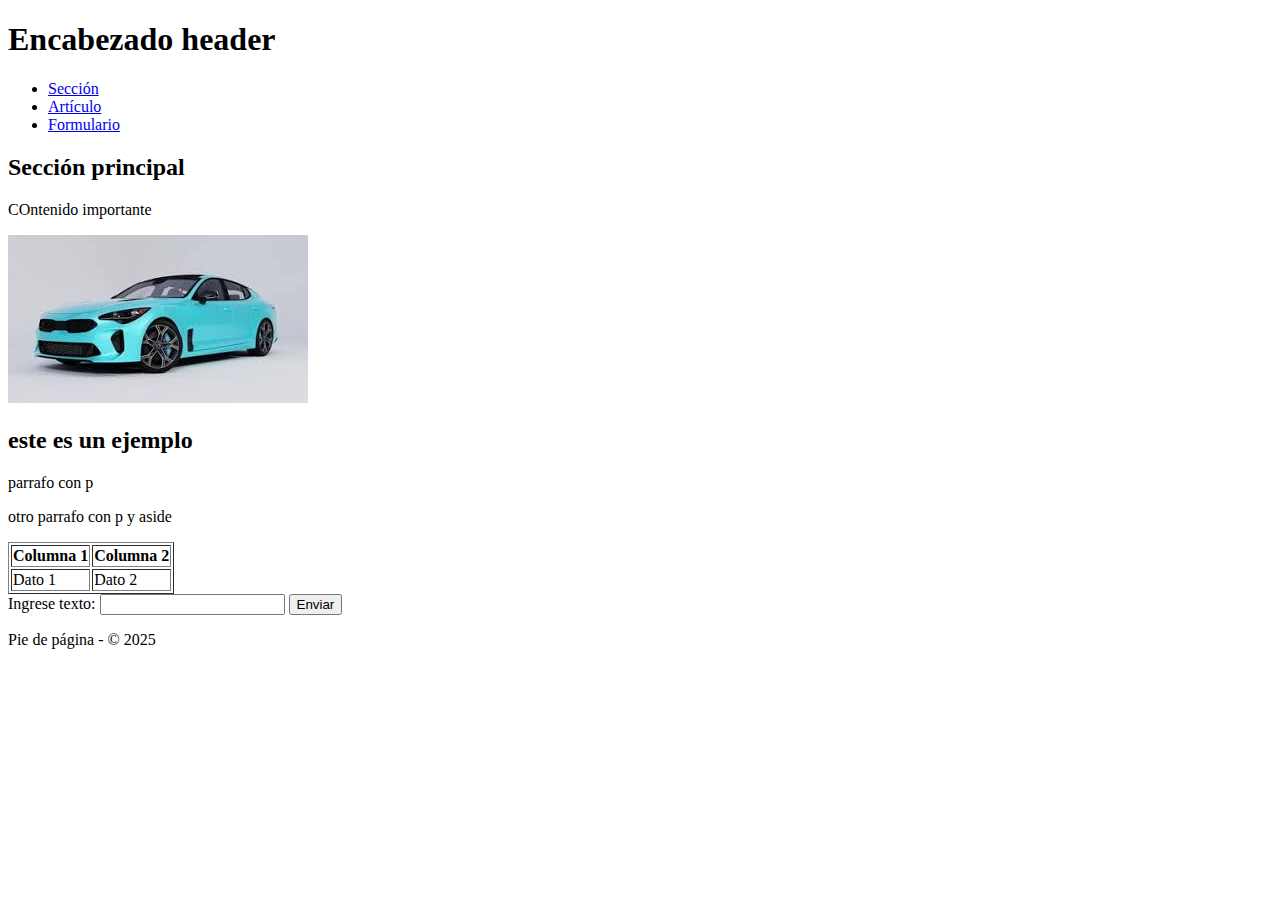
<file: Clase 2/index.html>
<!DOCTYPE html>
<html lang="en">
<head>
    <meta charset="UTF-8">
    <meta name="viewport" content="width=device-width, initial-scale=1.0">
    <title>Document</title>
</head>
<body>
    <header>
        <!-- Encabezado --!>
        <h1>Encabezado header</h1>
      </header>
      <nav>
        
        <ul>
          <li><a href="#section">Sección</a></li> 
          <li><a href="#article">Artículo</a></li>
          <li><a href="#form">Formulario</a></li>
        </ul>
      </nav>
      <section id="section">
        <!-- contenido principal -->
        <h2>Sección principal</h2> 
        <p>COntenido importante</p> 
        <img src="carro.jpeg" alt="carro">
      </section>
      <article id="article">
        <h2>este es un ejemplo</h2>
        <p>parrafo con p</p>
        <aside>
          <p>otro parrafo con p y aside</p>
        </aside>
      </article>
      <table border="1">
        <!--TH y TR -->
        <tr>
          <!-- Fila de la tabla -->
          <th>Columna 1</th> <!-- Celda de encabezado -->
          <th>Columna 2</th>
        </tr>
        <tr>
          <td>Dato 1</td> <!-- Celda de datos -->
          <td>Dato 2</td>
        </tr>
      </table>
      <form id="form">
        <!-- entrada de datos-->
        <label for="inputText">Ingrese texto:</label> 
        <input type="text" id="inputText" name="inputText"> 
        <button type="submit">Enviar</button> 
      </form>
      <footer>
        <!-- Pie de página -->
        <p>Pie de página - &copy; 2025</p>
      </footer>
</body>
</html>
</file>
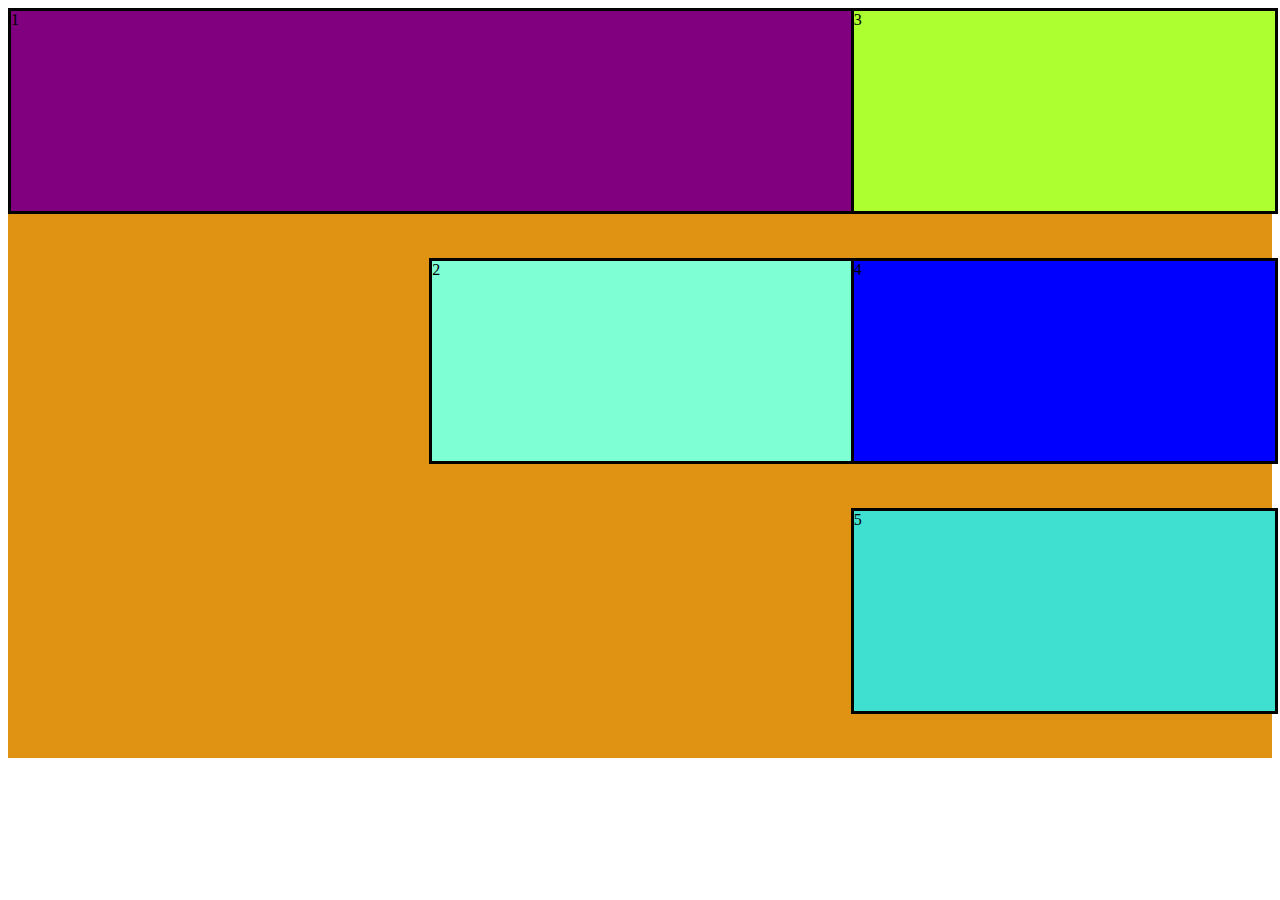
<file: clase 3/Grid.html>
<!DOCTYPE html>
<html lang="en">
<head>
    <meta charset="UTF-8">
    <meta name="viewport" content="width=, initial-scale=1.0">
    <title>Document</title>
    <link rel="stylesheet" href="./grid.css">
</head>
<body>
    <section class="grid-container">
    <div class="grid-item-1">1</div>
    <div class="grid-item-2">2</div>
    <div class="grid-item-3">3</div>
    <div class="grid-item-4">4</div>
    <div class="grid-item-5">5</div>
</section>
</body>
</html>
</file>
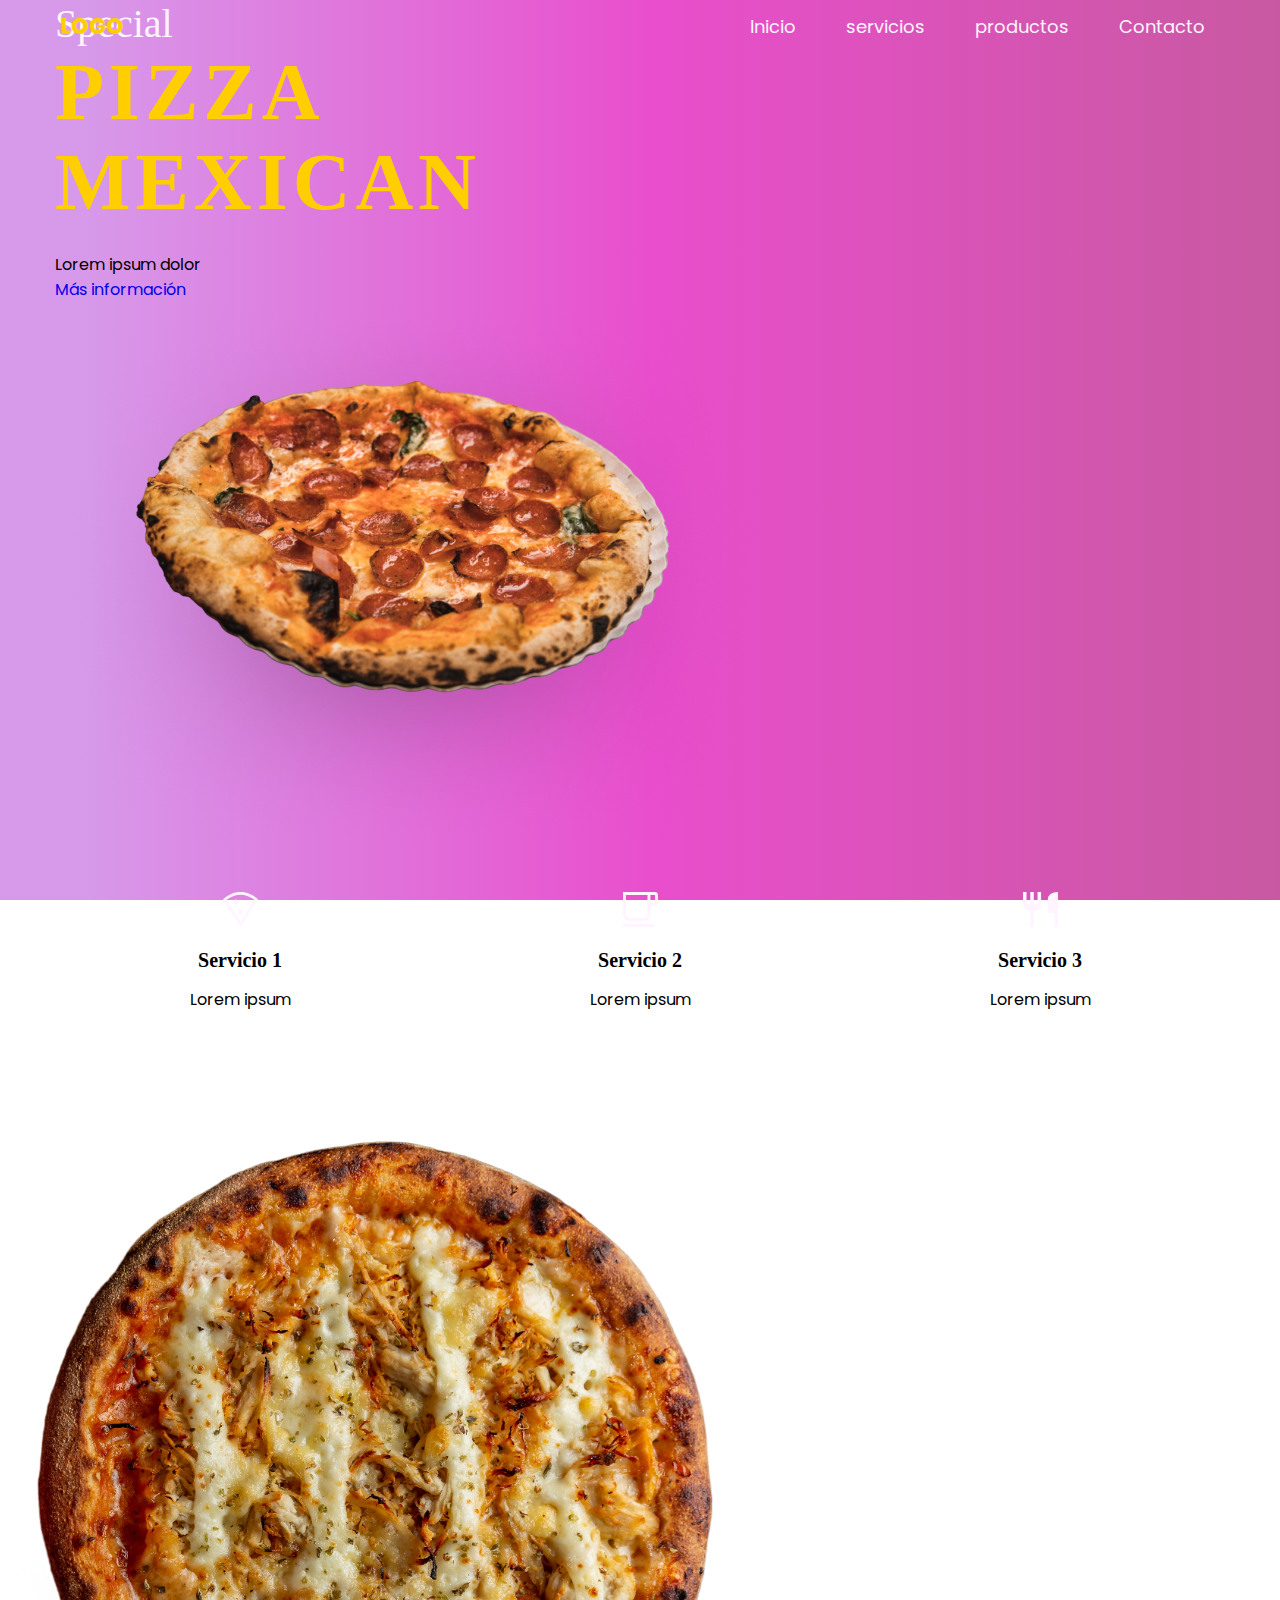
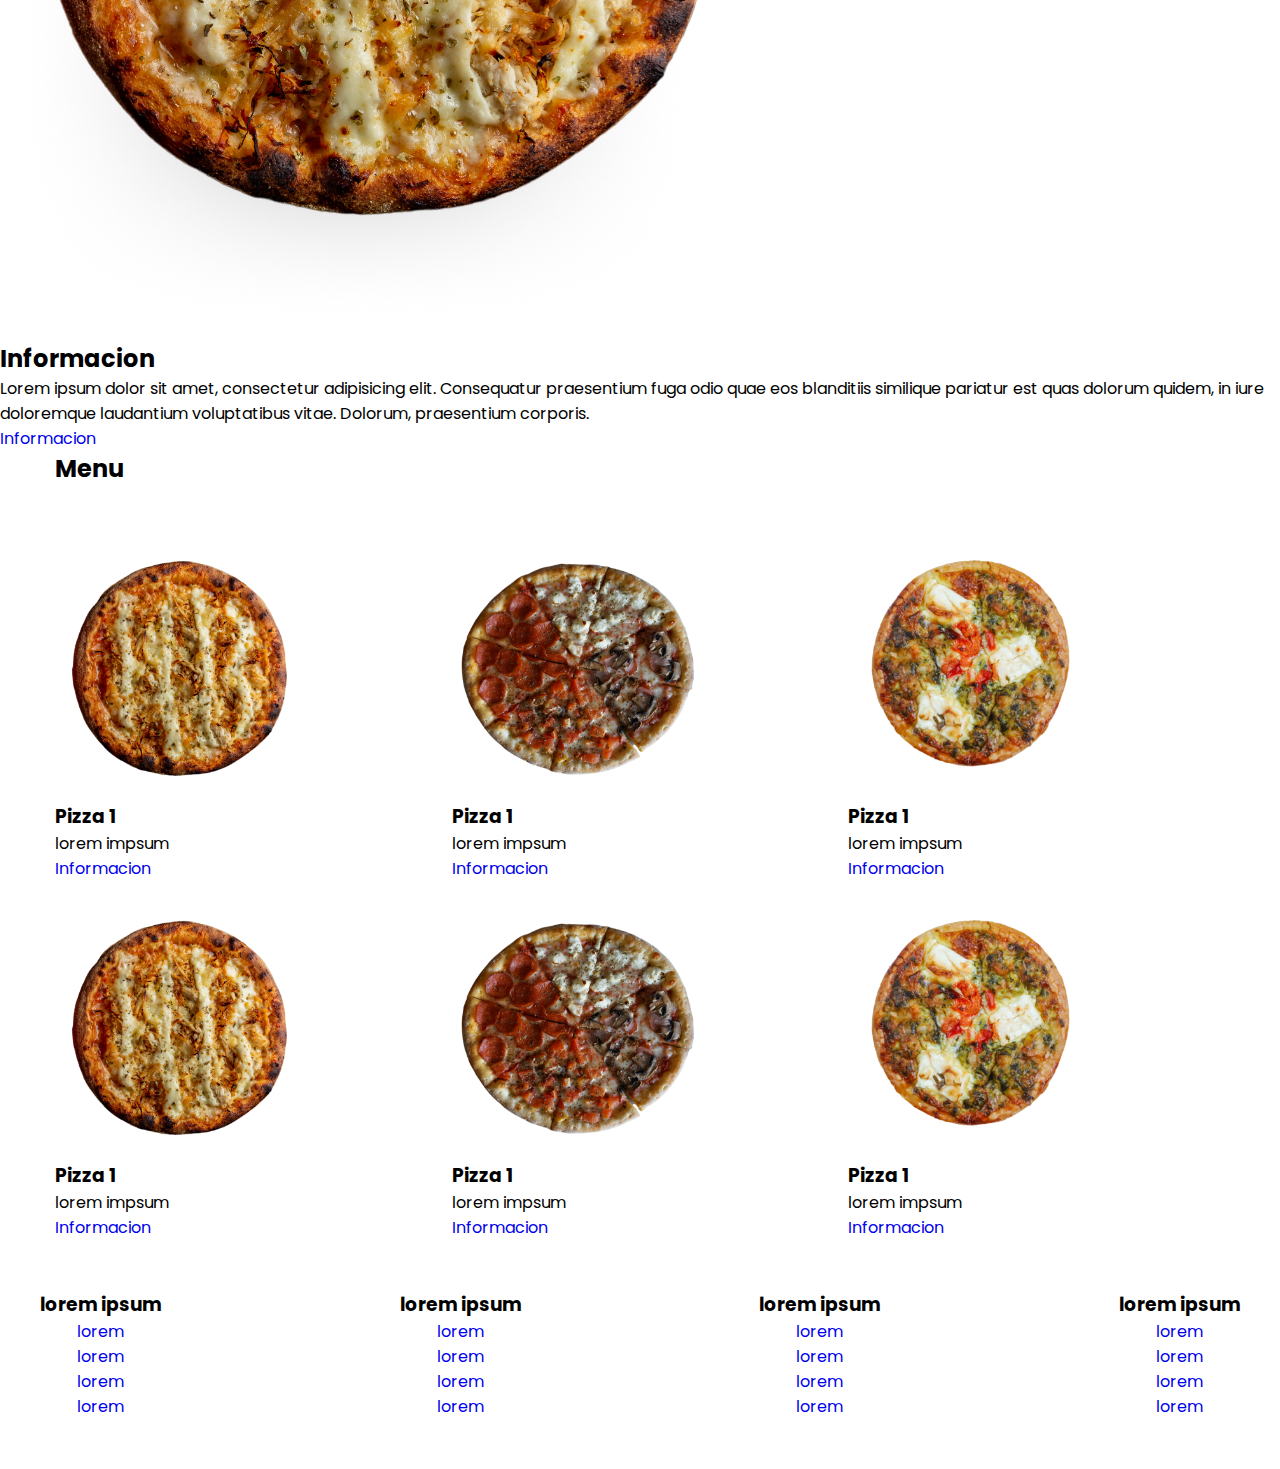
<file: PAgina/prueba.html>
<!DOCTYPE html>
<html lang="en">
<head>
    <meta charset="UTF-8">
    <meta name="viewport" content="width=device-width, initial-scale=1.0">
    <title>Document</title>
    <link rel="stylesheet" href="copilot.css">
    </head>
<body>
<header class="header">
    <div class="menu container">
    <a href="#" class="logo">Logo

    </a>
        <input type="checkbox" id="menu">
            <label for="menu">
                <img src="images/menu.png" class="menu-icono"alt="">
            </label>
    <nav class="navbar">
            <ul>
                <li><a href="">Inicio</a></li>
                <li><a href="">servicios</a></li>
                <li><a href="">productos</a></li>
                <li><a href="">Contacto</a></li>
            </ul>
    </nav>
</div>
<div class="header-content container">
    <div class="header-txt">
        <span>Special</span>
        <h1>Pizza mexican</h1>
        <p>Lorem ipsum dolor</p>
        <a href="#" class="btn-1">Más información</a>
    </div>
    <div class="header-image">
        <img src="images/bg.png" alt="">
    </div>


</div>

 
</header>

<main class="services container">
    <div class="services-1">
        <img src="images/i1.svg" alt="">
        <h3>Servicio 1</h3>
        <p>Lorem ipsum</p>
    </div>
    <div class="services-1">
        <img src="images/i2.svg" alt="">
        <h3>Servicio 2</h3>
        <p>Lorem ipsum</p>
    </div>
    <div class="services-1">
        <img src="images/i3.svg" alt="">
        <h3>Servicio 3</h3>
        <p>Lorem ipsum</p>
    </div>



</main>

<section class="info-container">
    <div class="info-1">
        <img src="images/bg-2.png" alt="">
        
    </div>
    <div class="info-2">
        <h2>Informacion</h2>
        <p>Lorem ipsum dolor sit amet, consectetur
             adipisicing elit. Consequatur praesentium 
             fuga odio quae eos blanditiis similique pariatur est 
             quas dolorum quidem, in iure doloremque laudantium 
             voluptatibus vitae. Dolorum, praesentium corporis.
            </p>
            <a href="#" class="btn-1">Informacion</a>
    </div>

</section>
<section class="pizza container">

    <h2>Menu</h2>

    <div class="pizza-content">

        <div class="pizza-1">
        <img src="images/piz1.png" alt="">
        <h3>Pizza 1</h3>
        <p>lorem impsum</p>
         <a href="#" class="btn-2">Informacion</a>

        </div>
        
        <div class="pizza-1">
        <img src="images/piz2.png" alt="">
        <h3>Pizza 1</h3>
        <p>lorem impsum</p>
         <a href="#" class="btn-2">Informacion</a>

        </div>
    
        <div class="pizza-1">
        <img src="images/piz3.png" alt="">
        <h3>Pizza 1</h3>
        <p>lorem impsum</p>
         <a href="#" class="btn-2">Informacion</a>

        </div>
    
        <div class="pizza-1">
        <img src="images/piz1.png" alt="">
        <h3>Pizza 1</h3>
        <p>lorem impsum</p>
         <a href="#" class="btn-2">Informacion</a>

        </div>
    
        <div class="pizza-1">
        <img src="images/piz2.png" alt="">
        <h3>Pizza 1</h3>
        <p>lorem impsum</p>
         <a href="#" class="btn-2">Informacion</a>

        </div>
    
        <div class="pizza-1">
        <img src="images/piz3.png" alt="">
        <h3>Pizza 1</h3>
        <p>lorem impsum</p>
         <a href="#" class="btn-2">Informacion</a>

         </div>
    </div>
</section>

<footer class="footer container">

    <div class="link">
        <h3>lorem ipsum</h3>
        <ul>
            <li> <a href="#">lorem</a></li>
            <li> <a href="#">lorem</a></li>
            <li> <a href="#">lorem</a></li>
            <li> <a href="#">lorem</a></li>
        
        </ul>

    </div>
    <div class="link">
        <h3>lorem ipsum</h3>
        <ul>
            <li> <a href="#">lorem</a></li>
            <li> <a href="#">lorem</a></li>
            <li> <a href="#">lorem</a></li>
            <li> <a href="#">lorem</a></li>
        
        </ul>

    </div>
    <div class="link">
        <h3>lorem ipsum</h3>
        <ul>
            <li> <a href="#">lorem</a></li>
            <li> <a href="#">lorem</a></li>
            <li> <a href="#">lorem</a></li>
            <li> <a href="#">lorem</a></li>
        
        </ul>

    </div>
    <div class="link">
        <h3>lorem ipsum</h3>
        <ul>
            <li> <a href="#">lorem</a></li>
            <li> <a href="#">lorem</a></li>
            <li> <a href="#">lorem</a></li>
            <li> <a href="#">lorem</a></li>
        
        </ul>

    </div>

</footer>
    
</body>
</html>
</file>
<file: clase 3/grid.css>
.grid-container{
    background-color: #e09212;
    display:grid;
    grid-template-columns: repeat(3,1fr);
    grid-template-rows: repeat(3, 250px);
}
.grid-item-1{
    width: 100%;
    height: 200px;
    background-color: purple;
    border: solid black;
    grid-column: 1/3;
    grid-row: 1/7;
    justify-content: flex-end;
} 
.grid-item-2{
    width: 100%;
    height: 200px;
    background-color: aquamarine;
    border: solid black;
    grid-column: 2/3 ;
    grid-row: 2/3;
} 
.grid-item-3{
    width: 100%;
    height: 200px;
    background-color: greenyellow;
    border: solid black;
    grid-column: auto;
    grid-row: auto;
} 
.grid-item-4{
    width: 100%;
    height: 200px;
    background-color: blue;
    border: solid black;
    grid-column: auto;
    grid-row: auto;
} 
.grid-item-5{
    width: 100%;
    height: 200px;
    background-color: turquoise;
    border: solid black;
    grid-column: auto;
    grid-row: auto;
}
</file>
<file: PAgina/copilot.css>
@import url('https://fonts.googleapis.com/css2?family=Permanent+Marker&family=Poppins:ital,wght@0,100;0,200;0,300;0,400;0,500;0,600;0,700;0,800;0,900&display=swap');

* {
    margin: 0;
    padding: 0;
    box-sizing: border-box;
    text-decoration: none;
    list-style: none;
}

body {
    font-family: 'Poppins', sans-serif;
    background: linear-gradient(
        90deg,
        rgba(179, 60, 214, 0.527) 7%,
        rgb(233, 78, 204) 51%,
        rgb(200, 89, 161) 100%
    );
    background-size: cover;
    background-attachment: fixed;
}

.container {
    max-width: 1200px;
    margin: 0 auto;
    padding: 0 15px; /* Ajuste para pantallas pequeñas */
}

.header {
    display: flex;
    min-height: 75vh;
    align-items: center;
    justify-content: space-between;
}

.menu {
    position: absolute;
    top: 0;
    left: 0;
    right: 0;
    display: flex;
    align-items: center;
    justify-content: space-between;
    z-index: 1000;
    padding: 10px 20px;
}

.menu .logo {
    color: #fece00;
    font-size: 22px;
    font-weight: 800;
    text-transform: uppercase;
}

.menu .navbar ul {
    display: flex;
    justify-content: flex-end;
    list-style: none;
    margin: 0;
    padding: 0;
}

.menu .navbar ul li {
    margin-left: 20px;
}

.menu .navbar ul li a {
    font-size: 18px;
    color: #fff4ff;
    text-decoration: none;
    padding: 10px 15px;
}

.menu .navbar ul li a:hover {
    color: #fece00;
}

#menu {
    display: none;
}

.menu-icono {
    width: 25px;
    cursor: pointer;
    display: none;
}

.menu label {
    display: none;
}

.header-content {
    display: flex;
    align-items: center;
    justify-content: space-between;
    flex-wrap: wrap; /* Permite que los elementos se ajusten en pantallas pequeñas */
}

.header-txt {
    width: 50%;
    text-align: left;
}

.header-txt h1 {
    font-size: 80px;
    line-height: 90px;
    letter-spacing: 5px;
    font-family: 'Permanent Marker', cursive;
    color: #fece00;
    text-transform: uppercase;
    margin-bottom: 25px;
}

.header-txt span {
    font-size: 40px;
    color: #fff4ff;
    font-family: 'Permanent Marker', cursive;
}

.header-img {
    width: 50%;
    text-align: center;
}

.header-img img {
    width: 100%;
    max-width: 700px;
}

.services {
    display: flex;
    justify-content: space-between;
    flex-wrap: wrap; /* Ajuste para pantallas pequeñas */
    padding: 0 0 50px 0;
}

.services-1 {
    text-align: center;
    padding: 35px;
    margin: 0 10px;
    flex: 1 1 calc(33.333% - 20px); /* Ajuste para 3 columnas */
}

.services-1 img {
    width: 35px;
    margin-bottom: 15px;
}

.services-1 h3 {
    font-size: 20px;
    color: black;
    margin-bottom: 15px;
    font-family: 'Permanent Marker', cursive;
}

.pizza-content {
    display: grid;
    grid-template-columns: repeat(3, 1fr);
    gap: 20px;
    margin-top: 55px;
}

.pizza-1 img {
    width: 100%;
    max-width: 250px;
}

.footer {
    padding: 50px 0;
    display: flex;
    justify-content: space-between;
    flex-wrap: wrap; /* Ajuste para pantallas pequeñas */
    text-align: center;
}

/* Diseño responsivo */
@media (max-width: 768px) {
    .menu {
        flex-direction: column;
        align-items: flex-start;
    }

    .menu label {
        display: block;
    }

    .menu .navbar {
        display: none;
        flex-direction: column;
        width: 100%;
        background-color: #fece00;
    }

    #menu:checked ~ .navbar {
        display: flex;
    }

    .header-content {
        flex-direction: column;
        text-align: center;
    }

    .header-txt {
        width: 100%;
    }

    .header-img {
        width: 100%;
    }

    .services-1 {
        flex: 1 1 100%; /* Una columna en pantallas pequeñas */
    }

    .pizza-content {
        grid-template-columns: 1fr; /* Una columna en pantallas pequeñas */
    }

    .footer {
        flex-direction: column;
    }
}
</file>
